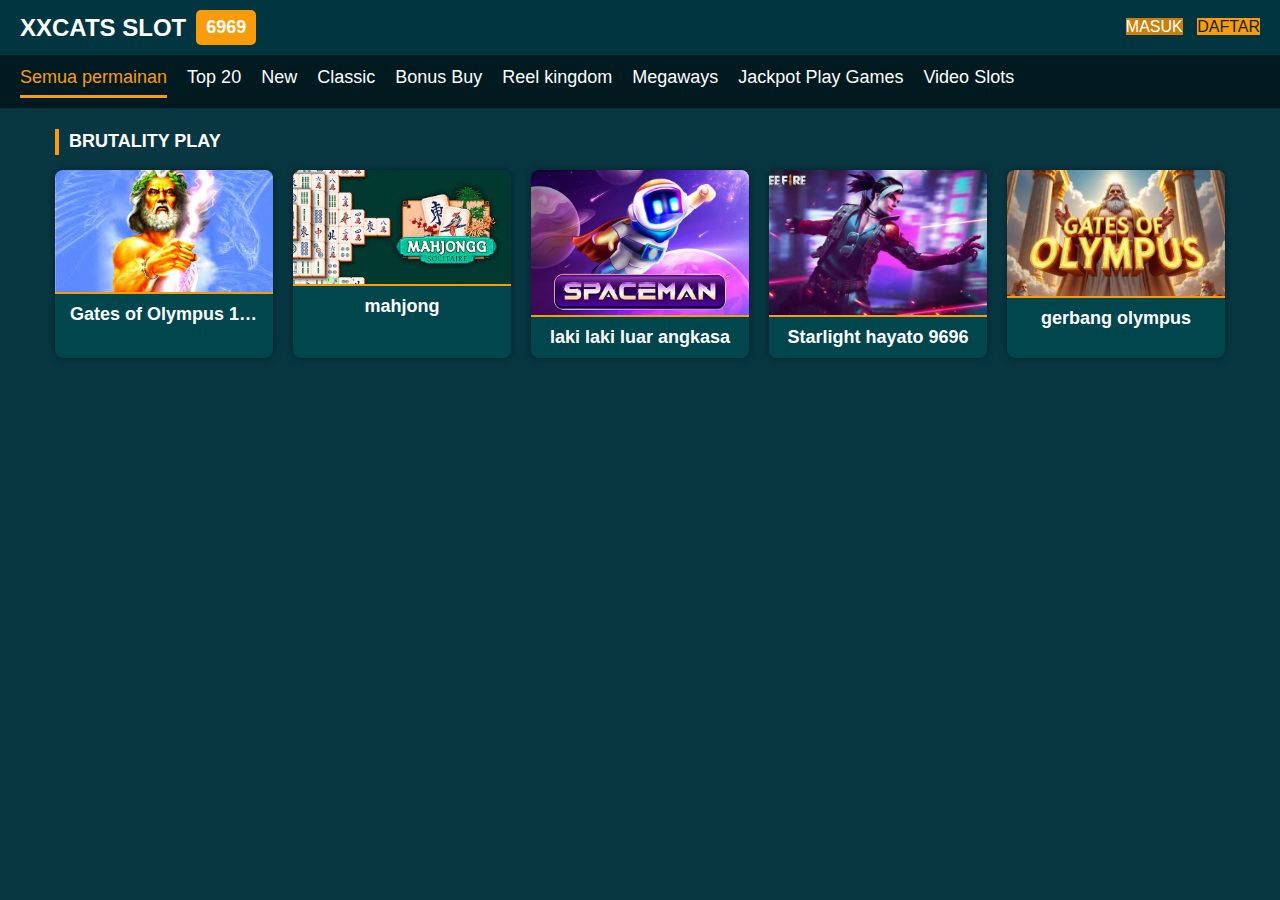
<file: situs judi/index.html>
<!DOCTYPE html>
<html lang="id">
<head>
  <meta charset="UTF-8" />
  <meta name="viewport" content="width=device-width, initial-scale=1" />
  <title>696 GACORRR </title>
   <link rel="stylesheet" href="style.css" />
  <style>
    /* Reset */
    * {
      box-sizing: border-box;
      margin: 0;
      padding: 0;
    }

    body {
      font-family: 'Segoe UI', Tahoma, Geneva, Verdana, sans-serif;
      background-color: #083742;
      color: #fff;
      min-height: 100vh;
      line-height: 1.4;
    }

    a {
      color: inherit;
      text-decoration: none;
    }

    /* Navbar atas */
    .navbar-top {
      background-color: #013640;
      display: flex;
      align-items: center;
      justify-content: space-between;
      padding: 10px 20px;
    }

    .navbar-top .logo {
      font-weight: 700;
      font-size: 24px;
      display: flex;
      align-items: center;
      gap: 10px;
      color: #fff;
    }

    .logo-icon {
      background-color: #f89c0b;
      padding: 5px 10px;
      border-radius: 5px;
      font-weight: 700;
      font-size: 18px;
      display: flex;
      align-items: center;
      gap: 5px;
      color: #fff;
    }

    .navbar-top .btn-group button {
      padding: 8px 18px;
      border: none;
      border-radius: 20px;
      cursor: pointer;
      font-weight: 600;
      font-size: 14px;
      margin-left: 10px;
      transition: background-color 0.3s ease;
    }

    .btn-login {
      background-color: #cc7f0a;
      color: white;
    }

    .btn-login:hover {
      background-color: #cc7f0a;
    }

    .btn-register {
      background-color: #f89c0b;
      color: #14242d;
    }

    .btn-register:hover {
      background-color: #cc7f0a;
    }

    /* Navbar bawah (menu) */
    .navbar-menu {
      background-color: #00404d;
      display: flex;
      align-items: center;
      padding: 5px 20px;
      gap: 15px;
      overflow-x: auto;
      white-space: nowrap;
    }

    .navbar-menu a {
      font-size: 14px;
      font-weight: 600;
      padding: 8px 10px;
      color: #ffffff;
      cursor: pointer;
      position: relative;
    }

    .navbar-menu a:hover,
    .navbar-menu a.active {
      color: #f89c0b;
    }

    /* Filter submenu */
    .filter-menu {
      background-color: #011a1f;
      padding: 10px 20px;
      display: flex;
      gap: 20px;
      border-bottom: 1px solid #013640;
    }

    .filter-menu a {
      font-size: 18px;
      color: #ffffff;
      cursor: pointer;
      padding-bottom: 5px;
      border-bottom: 3px solid transparent;
      transition: all 0.3s ease;
    }

    .filter-menu a:hover,
    .filter-menu a.active {
      border-bottom-color: #f89c0b;
      color: #f89c0b;
    }

    /* Container konten */
    .container {
      max-width: 1200px;
      margin: 20px auto 40px auto;
      padding: 0 15px;
    }

    h2.section-title {
      margin-bottom: 15px;
      font-size: 18px;
      font-weight: 700;
      border-left: 4px solid #f89c0b;
      padding-left: 10px;
    }

    /* Grid game */
    .game-grid {
      display: grid;
      grid-template-columns: repeat(auto-fill,minmax(180px,1fr));
      gap: 20px;
    }

    .game-card {
      background-color: #01454d;
      border-radius: 8px;
      overflow: hidden;
      box-shadow: 0 0 8px rgb(0 0 0 / 0.4);
      transition: transform 0.2s ease;
      cursor: pointer;
    }

    .game-card:hover {
      transform: scale(1.05);
    }

    .game-card img {
      width: 100%;
      display: block;
      border-bottom: 2px solid #f89c0b;
    }

    .game-card .game-title {
      padding: 8px 15px;
      font-size: 18px;
      font-weight: 600;
      color: #fdfdfd;
      text-align: center;
      background-color: #01454d;
      white-space: nowrap;
      overflow: hidden;
      text-overflow: ellipsis;
    }

    /* Scrollbar untuk navbar menu */
    .navbar-menu::-webkit-scrollbar {
      height: 6px;
    }

    .navbar-menu::-webkit-scrollbar-thumb {
      background-color: #f89c0b;
      border-radius: 3px;
    }
  </style>
</head>
<body>

  <!-- Navbar atas -->
  <nav class="navbar-top">
    <div class="logo">
      XXCATS SLOT
      <div class="logo-icon">6969</div>
    </div>
    <div class="btn-group">
      <a href="#" class="btn btn-login" id="btn-login">MASUK</a>
      <a href="#" class="btn btn-register" id="btn-register" style="margin-left:10px;">DAFTAR</a>
    </div>
  </nav>
  <!-- Filter submenu -->
  <div class="filter-menu">
    <a href="#" class="active">Semua permainan</a>
    <a href="#">Top 20</a>
    <a href="#">New</a>
    <a href="#">Classic</a>
    <a href="#">Bonus Buy</a>
    <a href="#">Reel kingdom</a>
    <a href="#">Megaways</a>
    <a href="#">Jackpot Play Games</a>
    <a href="#">Video Slots</a>
  </div>

  <!-- Konten utama -->
  <div class="container">
    <h2 class="section-title">BRUTALITY PLAY</h2>
    <div class="game-grid">
      <!-- Contoh game card -->
      <div class="game-card">
        <img src="zeus.jpg" alt="Gates of Olympus 1000" />
        <div class="game-title">Gates of Olympus 1000</div>
      </div>

      <div class="game-card">
        <img src="mahjong.jpg" alt="mahjong" />
        <div class="game-title">mahjong</div>
      </div>

      <div class="game-card">
        <img src="spaceman.webp" alt="laki laki luar angkasa" />
        <div class="game-title">laki laki luar angkasa</div>
      </div>

      <div class="game-card">
        <img src="hayato_1.webp" alt="Starlight Princess™ 1000" />
        <div class="game-title">Starlight hayato 9696 </div>
      </div>

      <div class="game-card">
        <img src="gates-of-olympus.webp" alt="Gerbang olympus" />
        <div class="game-title">gerbang olympus</div>
      </div>

      
      </div>

     
      </div>
    </div>
  </div>

</body>
</html>

</html>
</file>
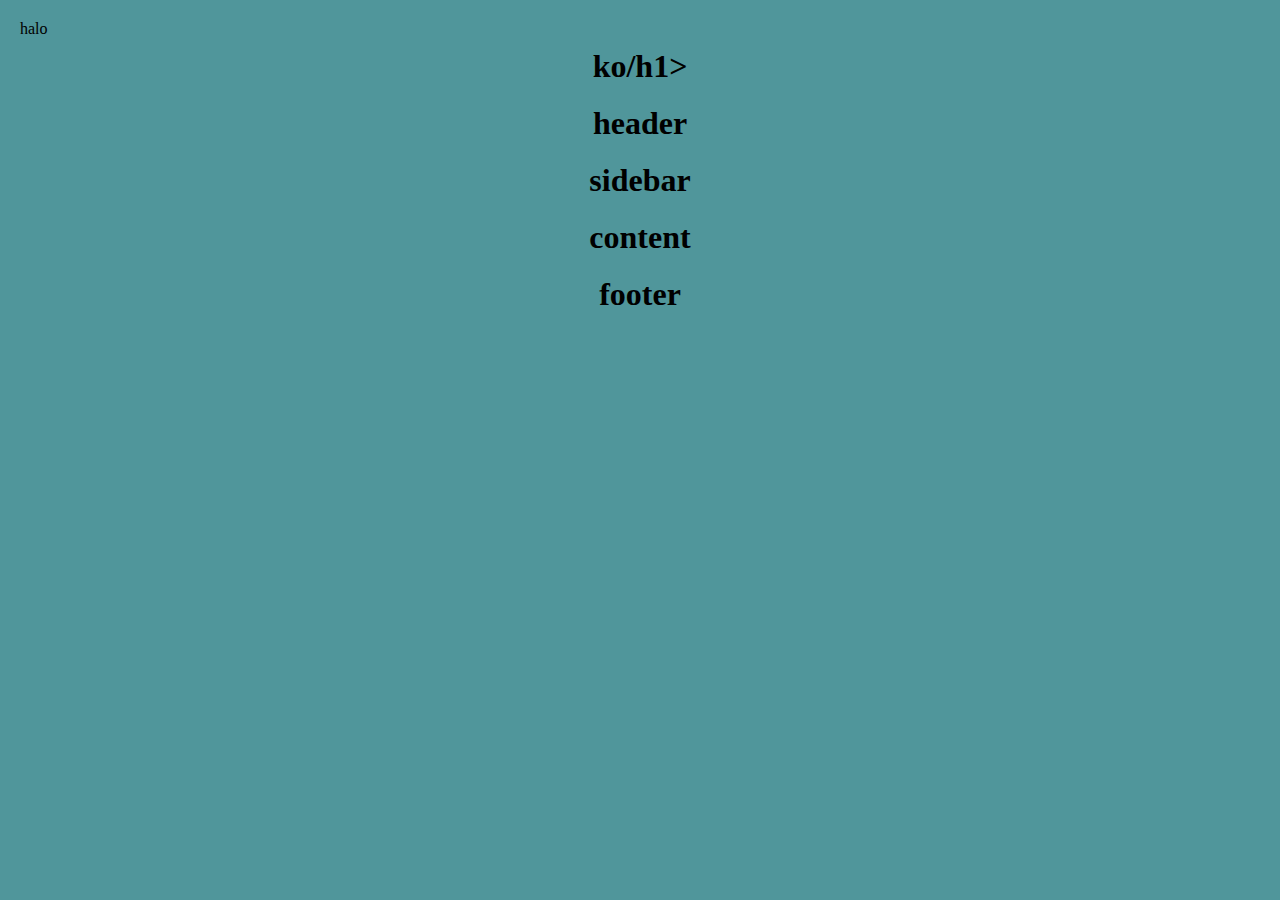
<file: grid.html>
<!DOCTYPE html>
<html lang="en">
<head>halo
    <meta charset="UTF-8">
    <meta name="viewport" content="width=device-width, initial-scale=1.0">
    <title>hebat</title>
    <link rel="stylesheet"href=gridbox.css>
</head>

<body>
    <h1>ko/h1>
    <div class="article-layout">
        <header>header</header>
        <aside class="sidebar">sidebar</aside>
        <section class="content">content</section>
        <footer>footer</footer>
        </div>
</body>
</html>
</file>
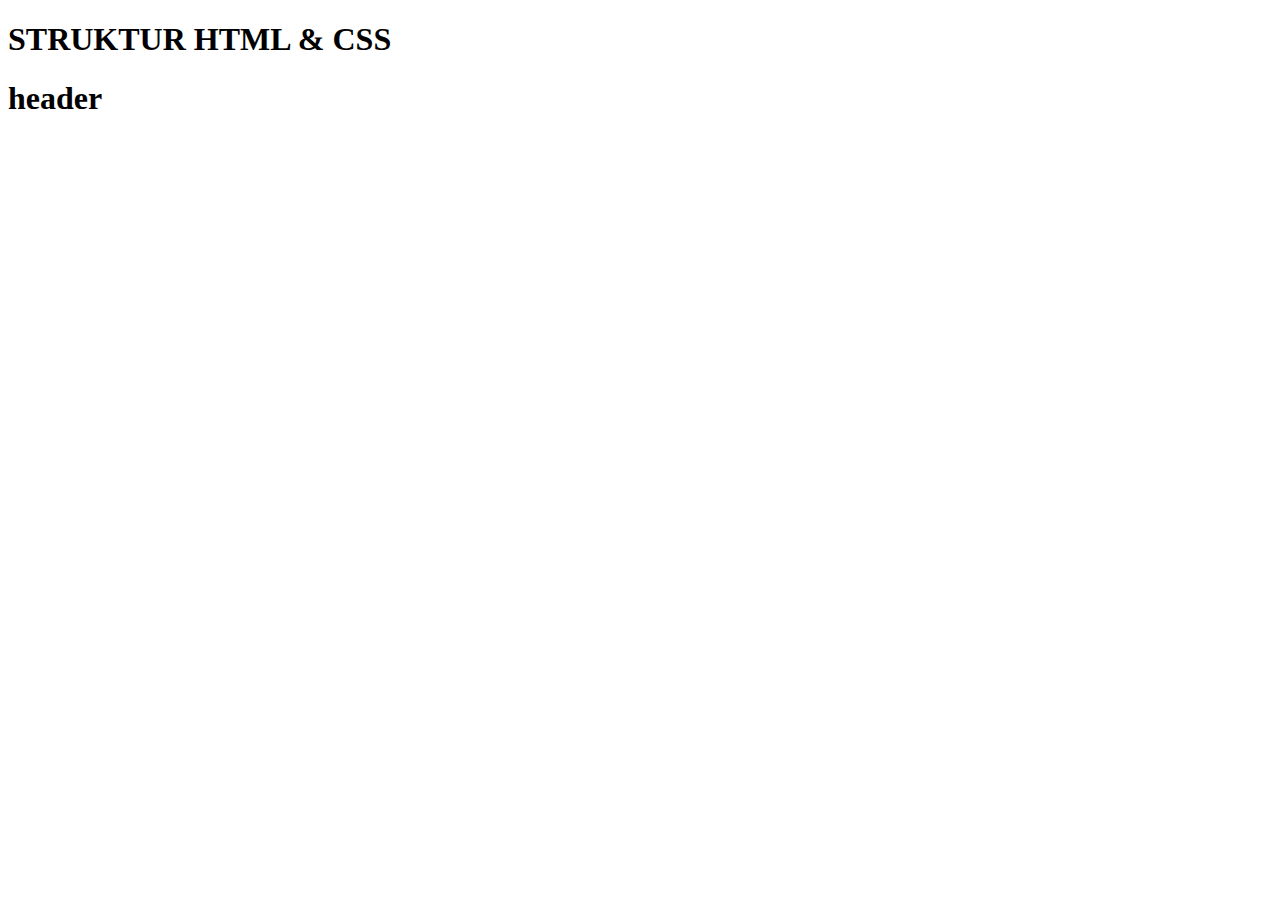
<file: struktur.html>
<!DOCTYPE html>
<html lang="en">
<head>
    <meta charset="UTF-8">
    <meta name="viewport" content="width=device-width, initial-scale=1.0">
    <title>Document</title>
</head>
<body>
    <h1>STRUKTUR HTML & CSS</h1>
    <header>
        <h1>header</h1>
        </header>
<div class="container"></div>
</body>
</html>
</file>
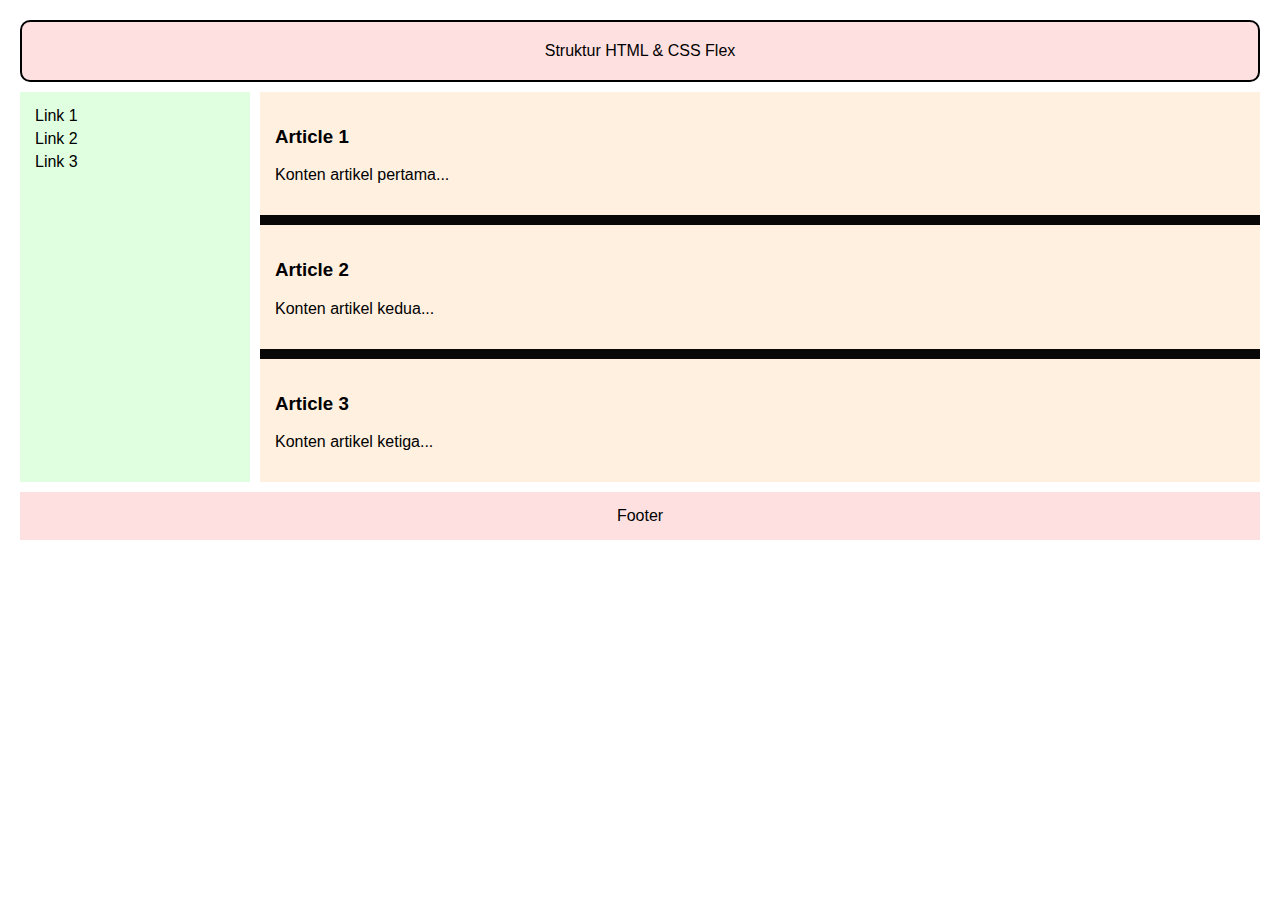
<file: struktur_flex.html>
<!DOCTYPE html>
<html lang="en">
  <head>
    <meta charset="UTF-8" />
    <meta name="viewport" content="width=device-width, initial-scale=1.0" />
    <title>Struktur HTML & CSS Flex</title>
    <style>
      body {
        font-family: sans-serif;
        margin: 20px;
      }

      .container {
        display: flex;
        flex-direction: column; /* Susun item secara vertikal secara default */
      }

      .header {
        border: black 2px solid;
        border-radius: 10px;
        background-color: #ffe0e0;
        padding: 20px;
        text-align: center;
        margin-bottom: 10px;
      }

      .main-content {
        display: flex;
        gap: 10px; /* Jarak antar item flex */
        margin-bottom: 10px;
      }

      .navigation {
        background-color: #e0ffe0;
        padding: 15px;
        width: 200px;
      }

      .articles {
        display: flex;
        flex-direction: column; /* Susun artikel secara vertikal */
        gap: 10px;
        flex-grow: 1; /* Membuat area artikel mengisi ruang yang tersedia */
        background-color: #080808;
      }

      .article {
        background-color: #fff0e0;
        padding: 15px;
      }

      .footer {
        background-color: #ffe0e0;
        padding: 15px;
        text-align: center;
      }

      .navigation ul {
        list-style: none;
        padding: 0;
        margin: 0;
      }

      .navigation li {
        margin-bottom: 5px;
      }
    </style>
  </head>
  <body>
    <div class="container">
      <header class="header">Struktur HTML & CSS Flex</header>
      <div class="main-content">
        <nav class="navigation">
          <ul>
            <li>Link 1</li>
            <li>Link 2</li>
            <li>Link 3</li>
          </ul>
        </nav>
        <div class="articles">
          <article class="article">
            <h3>Article 1</h3>
            <p>Konten artikel pertama...</p>
          </article>
          <article class="article">
            <h3>Article 2</h3>
            <p>Konten artikel kedua...</p>
          </article>
          <article class="article">
            <h3>Article 3</h3>
            <p>Konten artikel ketiga...</p>
          </article>
        </div>
      </div>
      <footer class="footer">Footer</footer>
    </div>
  </body>
</html>
</file>
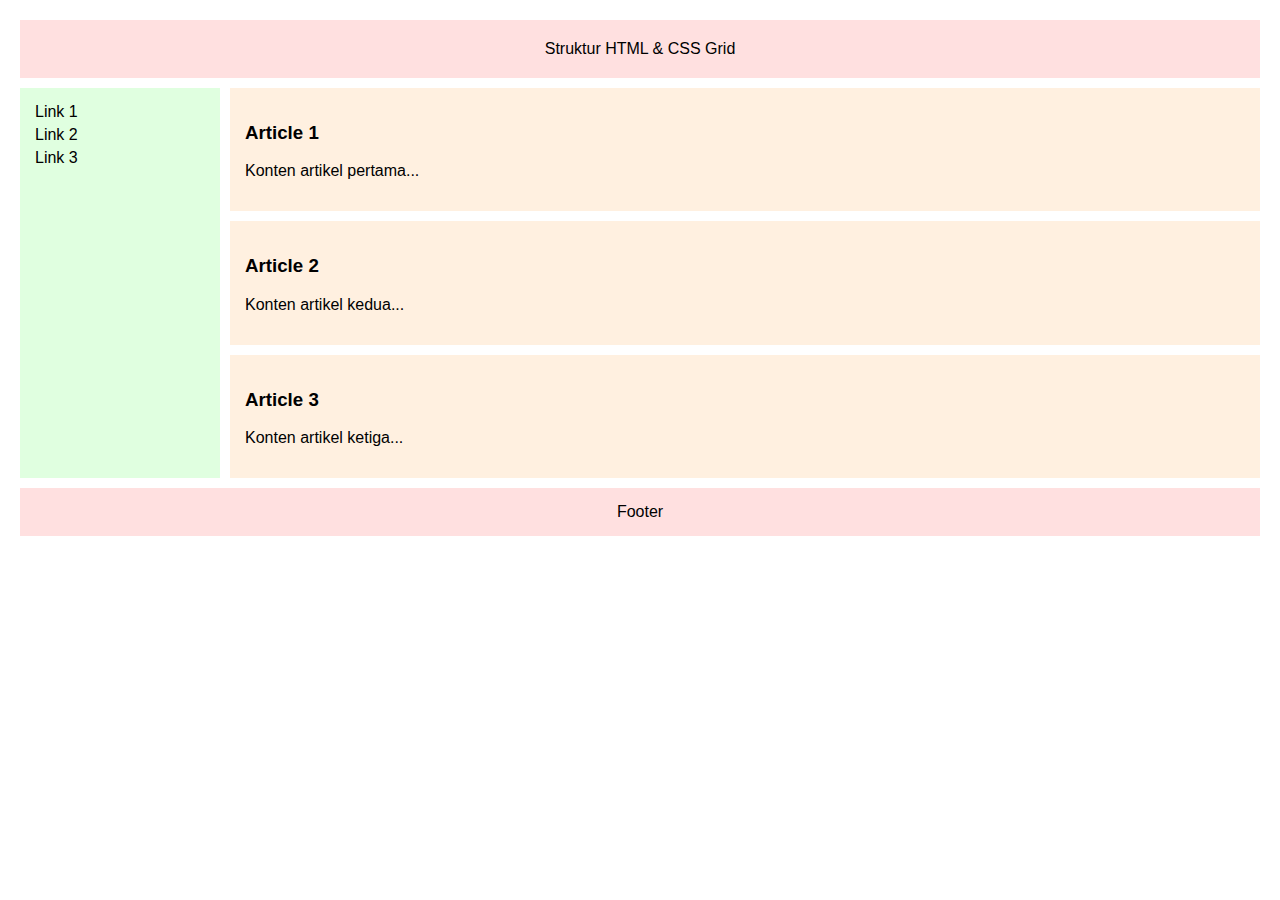
<file: struktur_grid.html>
<!DOCTYPE html>
<html lang="en">
  <head>
    <meta charset="UTF-8" />
    <meta name="viewport" content="width=device-width, initial-scale=1.0" />
    <title>Struktur HTML & CSS Grid</title>
    <style>
      body {
        font-family: sans-serif;
        margin: 20px;
      }

      .container {
        display: grid;
        grid-template-columns: 200px 1fr; /* Kolom pertama 200px, sisanya 1fr */
        grid-template-rows: auto 1fr auto; /* Baris pertama dan terakhir auto, baris tengah 1fr */
        gap: 10px; /* Jarak antar item grid */
      }

      .header {
        grid-column: 1 / 3; /* Item menempati dari kolom 1 sampai 3 */
        background-color: #ffe0e0;
        padding: 20px;
        text-align: center;
      }

      .navigation {
        grid-column: 1 / 2; /* Item menempati kolom pertama */
        grid-row: 2 / 3; /* Item menempati baris kedua */
        background-color: #e0ffe0;
        padding: 15px;
      }

      .articles {
        grid-column: 2 / 3; /* Item menempati kolom kedua */
        grid-row: 2 / 3; /* Item menempati baris kedua */
        display: flex; /* Gunakan flexbox di dalam grid untuk artikel */
        flex-direction: column;
        gap: 10px;
      }

      .article {
        background-color: #fff0e0;
        padding: 15px;
      }

      .footer {
        grid-column: 1 / 3; /* Item menempati dari kolom 1 sampai 3 */
        grid-row: 3 / 4; /* Item menempati baris ketiga */
        background-color: #ffe0e0;
        padding: 15px;
        text-align: center;
      }

      .navigation ul {
        list-style: none;
        padding: 0;
        margin: 0;
      }

      .navigation li {
        margin-bottom: 5px;
      }
    </style>
  </head>
  <body>
    <div class="container">
      <header class="header">Struktur HTML & CSS Grid</header>
      <nav class="navigation">
        <ul>
          <li>Link 1</li>
          <li>Link 2</li>
          <li>Link 3</li>
        </ul>
      </nav>
      <div class="articles">
        <article class="article">
          <h3>Article 1</h3>
          <p>Konten artikel pertama...</p>
        </article>
        <article class="article">
          <h3>Article 2</h3>
          <p>Konten artikel kedua...</p>
        </article>
        <article class="article">
          <h3>Article 3</h3>
          <p>Konten artikel ketiga...</p>
        </article>
      </div>
      <footer class="footer">Footer</footer>
    </div>
  </body>
</html>
</file>
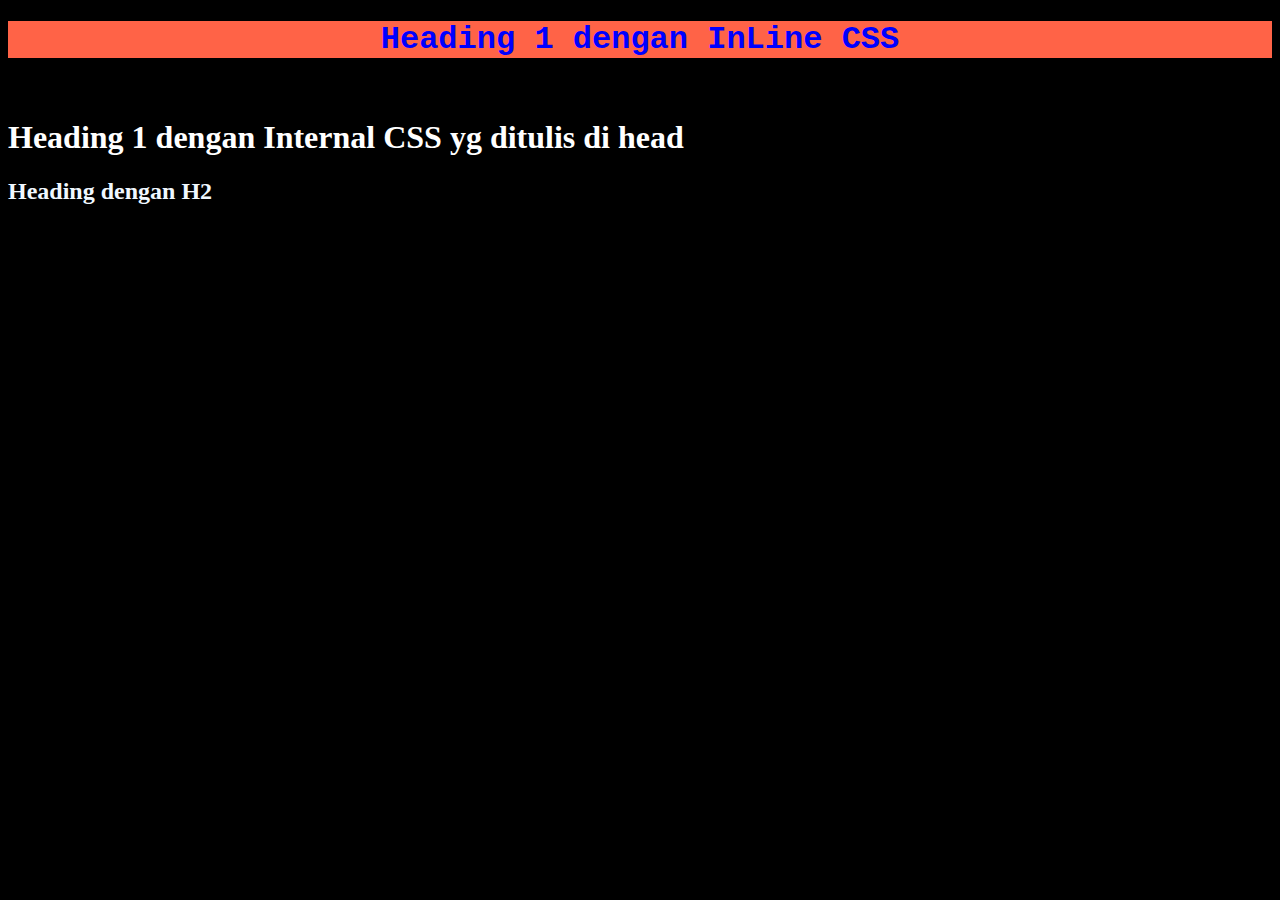
<file: using_css.html>
<!DOCTYPE html>
<html lang="id">
<head>
<!-- 3. External CSS -->
    <link rel="stylesheet" href="styles01.css">
    
<!-- 2. Internal CSS -->    
    <style>
        h1 {color: white; background-color: black;}
    </style>
    <title>Document</title>
</head>
<body>
<!-- 1. Inline CSS -->
 <h1 style="color:blue; background-color: tomato; font-size: 20; font-family: 'Courier New', Courier, monospace; text-align: center; "> Heading 1 dengan InLine CSS</h1>
 <br>
 <h1>Heading 1 dengan Internal CSS yg ditulis di head</h1>
 <h2>Heading dengan H2</h2>

</body>
</html>
</file>
<file: styles01.css>
html {background-color: black;}

h2 {color:aliceblue}
</file>
<file: situs judi/style.css>
/* Reset */
* {
  box-sizing: border-box;
  margin: 0;
  padding: 0;
}

body {
  font-family: 'Segoe UI', Tahoma, Geneva, Verdana, sans-serif;
  background-color: #042e38;
  color: #fff;
  min-height: 100vh;
  line-height: 1.4;
}

a {
  color: inherit;
  text-decoration: none;
}

/* Navbar atas */
.navbar-top {
  background-color: #013640;
  display: flex;
  align-items: center;
  justify-content: space-between;
  padding: 10px 20px;
}

.navbar-top .logo {
  font-weight: 700;
  font-size: 24px;
  display: flex;
  align-items: center;
  gap: 10px;
  color: #fff;
}

.logo-icon {
  background-color: #f89c0b;
  padding: 5px 10px;
  border-radius: 5px;
  font-weight: 700;
  font-size: 18px;
  display: flex;
  align-items: center;
  gap: 5px;
  color: #fff;
}

.navbar-top .btn-group button {
  padding: 8px 18px;
  border: none;
  border-radius: 20px;
  cursor: pointer;
  font-weight: 600;
  font-size: 14px;
  margin-left: 10px;
  transition: background-color 0.3s ease;
}

.btn-login {
  background-color: #168991;
  color: white;
}

.btn-login:hover {
  background-color: #126d6c;
}

.btn-register {
  background-color: #f89c0b;
  color: #14242d;
}

.btn-register:hover {
  background-color: #cc7f0a;
}

/* Navbar bawah (menu) */
.navbar-menu {
  background-color: #00404d;
  display: flex;
  align-items: center;
  padding: 5px 20px;
  gap: 15px;
  overflow-x: auto;
  white-space: nowrap;
}

.navbar-menu a {
  font-size: 14px;
  font-weight: 600;
  padding: 8px 10px;
  color: #c9d1d5;
  cursor: pointer;
  position: relative;
}

.navbar-menu a:hover,
.navbar-menu a.active {
  color: #f89c0b;
}

/* Filter submenu */
.filter-menu {
  background-color: #011a1f;
  padding: 10px 20px;
  display: flex;
  gap: 20px;
  border-bottom: 1px solid #013640;
}

.filter-menu a {
  font-size: 13px;
  color: #aaa;
  cursor: pointer;
  padding-bottom: 5px;
  border-bottom: 3px solid transparent;
  transition: all 0.3s ease;
}

.filter-menu a:hover,
.filter-menu a.active {
  border-bottom-color: #f89c0b;
  color: #f89c0b;
}

/* Container konten */
.container {
  max-width: 1200px;
  margin: 20px auto 40px auto;
  padding: 0 15px;
}

h2.section-title {
  margin-bottom: 15px;
  font-size: 18px;
  font-weight: 700;
  border-left: 4px solid #f89c0b;
  padding-left: 10px;
}

/* Grid game */
.game-grid {
  display: grid;
  grid-template-columns: repeat(auto-fill,minmax(180px,1fr));
  gap: 20px;
}

.game-card {
  background-color: #01454d;
  border-radius: 8px;
  overflow: hidden;
  box-shadow: 0 0 8px rgb(0 0 0 / 0.4);
  transition: transform 0.2s ease;
  cursor: pointer;
}

.game-card:hover {
  transform: scale(1.05);
}

.game-card img {
  width: 100%;
  display: block;
  border-bottom: 2px solid #f89c0b;
}

.game-card .game-title {
  padding: 8px 10px;
  font-size: 14px;
  font-weight: 600;
  color: #fff;
  text-align: center;
  background-color: #01454d;
  white-space: nowrap;
  overflow: hidden;
  text-overflow: ellipsis;
}

/* Scrollbar untuk navbar menu */
.navbar-menu::-webkit-scrollbar {
  height: 6px;
}

.navbar-menu::-webkit-scrollbar-thumb {
  background-color: #f89c0b;
  border-radius: 3px;
}
</file>
